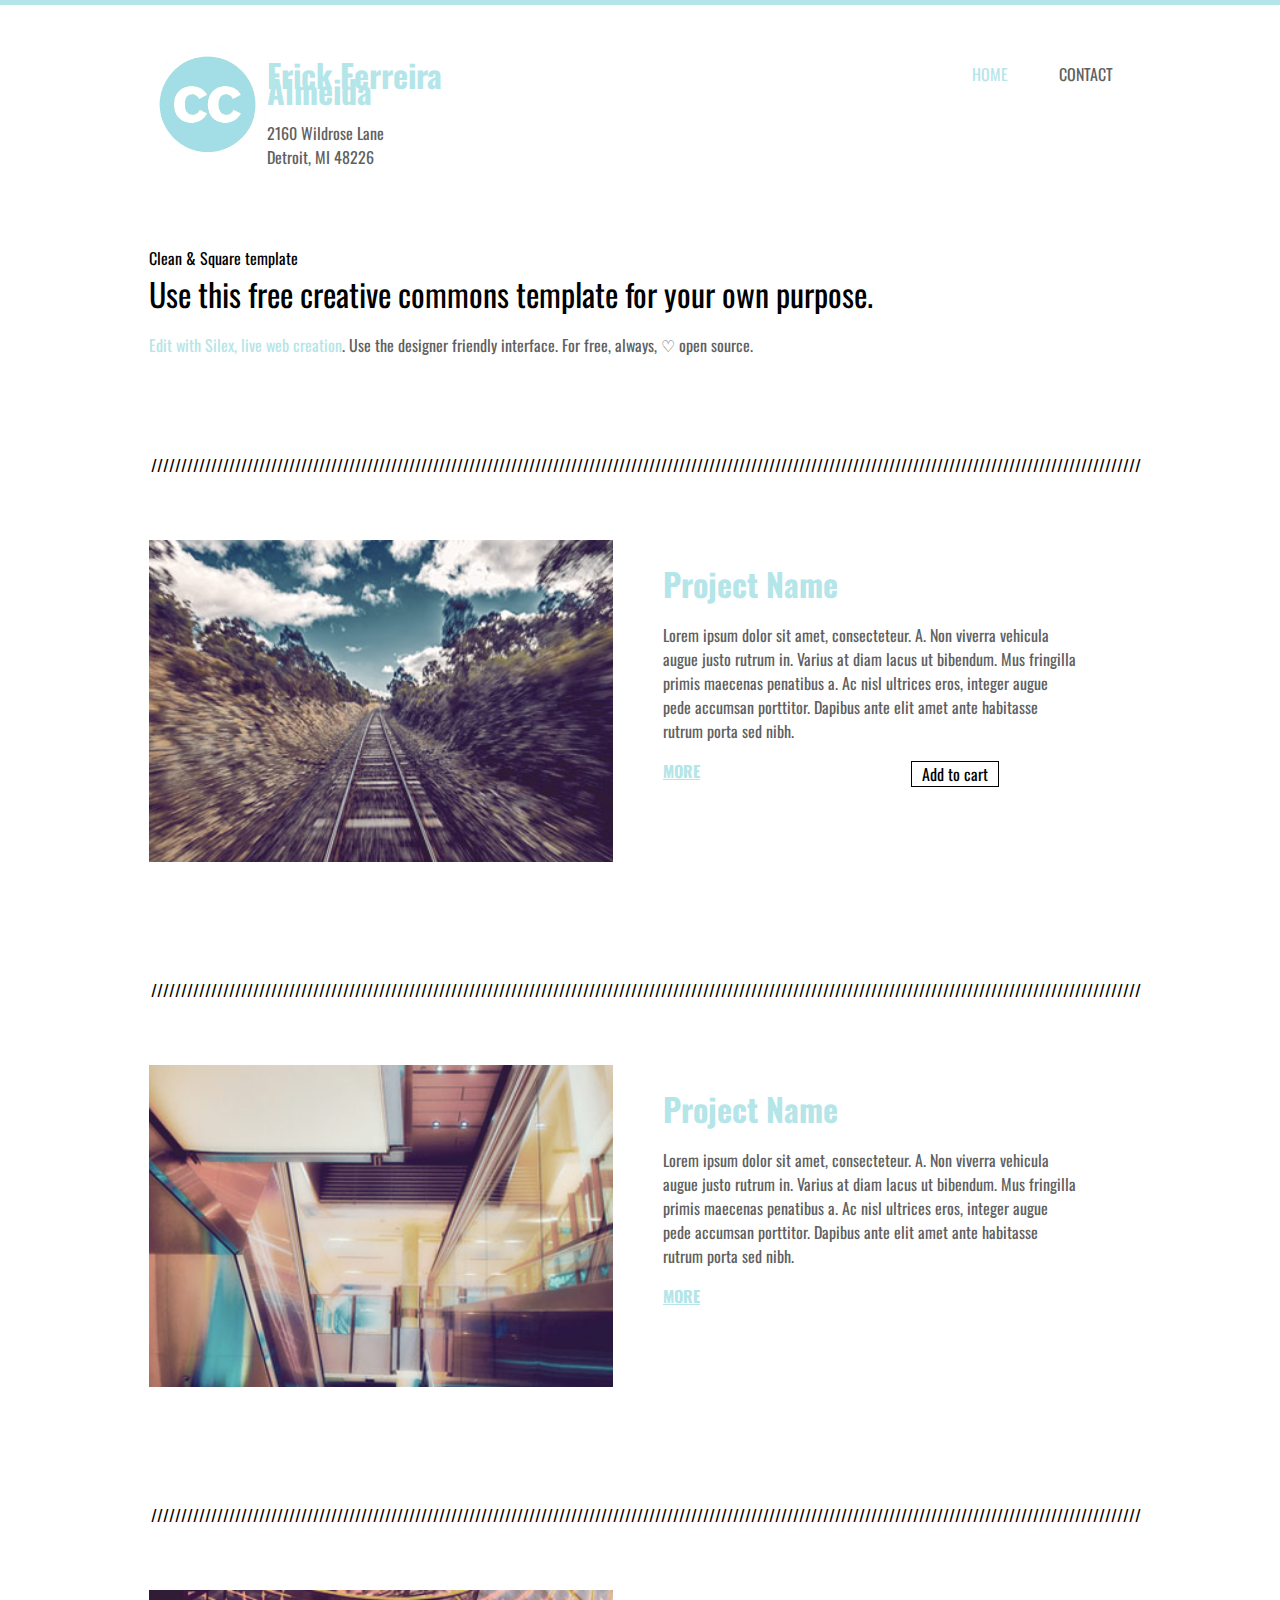
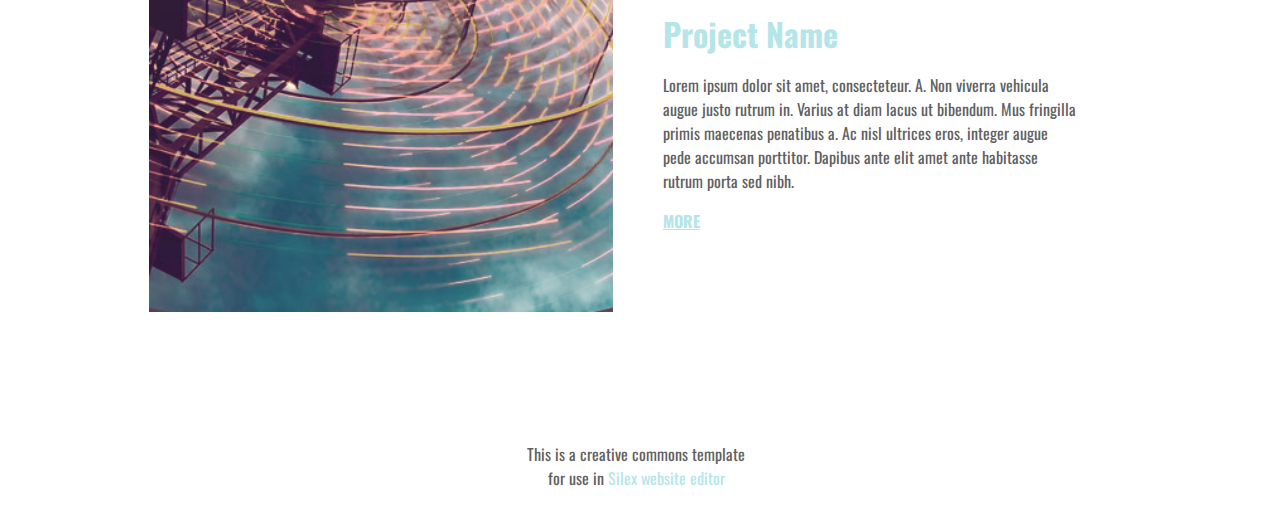
<file: index.html>
<!doctype html><html lang="en"><head>
    <title>Clean &amp; Square free template - Home</title>
    <meta charset="UTF-8">
    <meta name="generator" content="Silex v2.2.14">

    
    

    <script src="js/jquery.js"></script>
    
    
    <script src="js/front-end.js"></script>
    <link rel="stylesheet" href="css/normalize.css">
    <link rel="stylesheet" href="css/front-end.css">

    

    

    






    
    































    
    
<link href="https://fonts.googleapis.com/css?family=Oswald" rel="stylesheet" class="silex-custom-font"><meta name="viewport" content="width=device-width, initial-scale=1"><script src="js/script.js"></script><link href="css/styles.css" rel="stylesheet"><style>body { opacity: 0; transition: .25s opacity ease; }</style></head>

<body class="body-initial all-style enable-mobile prevent-resizable prevent-selectable editable-style silex-runtime silex-published" data-current-page="page-home">
    <div class="container-element editable-style silex-id-1483130857943-13 section-element small-height website-min-width hide-on-mobile prevent-resizable">
        <div class="editable-style silex-element-content website-width silex-id-1483130857943-12 container-element"></div>
    </div>
    
    <header class="container-element editable-style silex-id-1483130355289-7 section-element website-min-width prevent-resizable" style="top: 0px; left: 0px;">
        
    <div class="editable-style silex-element-content website-width silex-id-1483130355289-6 container-element">
            
            

        <div class="editable-style silex-id-1552772425150-3 text-element silex-component prevent-resizable hamburger-menu prevent-auto-z-index hide-on-desktop"><div class="silex-element-content normal">
<!-- inspired by https://codepen.io/erikterwan/pen/EVzeRP -->
<div class="hamburger-menu_1675335822518_630 closed">
    <div class="hamburger-btn ">
      <span></span>
      <span></span>
      <span></span>
    </div>
    <div class="nav-container">
      <div class="prevent-scale">
        <nav class="">
            <ul>
            
                <li><a href="./" class="page-link-active">Home</a></li>
            
                <li><a href="contact.html">Contact</a></li>
            
                <li><a href="https://www.silex.me/">Powered by Silex</a></li>
            
            </ul>
        </nav>
      </div>
  </div>
</div>
<script>
(function() {
  var isOpen = false;
  function close() {
    isOpen = false;
    document.querySelector('.hamburger-menu_1675335822518_630').classList.remove('open');
    document.querySelector('.hamburger-menu_1675335822518_630').classList.add('closed');
  }
  function open() {
    isOpen = true;
    document.querySelector('.hamburger-menu_1675335822518_630').classList.add('open');
    document.querySelector('.hamburger-menu_1675335822518_630').classList.remove('closed');
  }
  function toggle() {
    if(isOpen) close();
    else open();
  }
  function scrollOrResize() {
    close();
    move();
  }
  var silexElement = document.querySelector('.hamburger-menu_1675335822518_630').closest('.editable-style');
  function move() {
    var data = window.silex
    var rect = silexElement.getBoundingClientRect();
    var offset = {
      top: rect.top + data.scrollTop,
      left: rect.left + data.scrollLeft,
    };
    var container = document.querySelector('.hamburger-menu_1675335822518_630 .nav-container');
    container.style.transform = 'translate(' + (data.scrollLeft - (offset.left/data.scale)) + 'px, ' + (data.scrollTop - (offset.top/data.scale)) + 'px)';
  }
  document.querySelector('.hamburger-menu_1675335822518_630 .hamburger-btn').addEventListener('click', function() { toggle(); });
  document.addEventListener('resize', scrollOrResize);
  document.addEventListener('scroll', scrollOrResize);
  scrollOrResize()
  setTimeout(() => scrollOrResize(), 0)
})();
</script>
</div></div><div class="editable-style container-element silex-id-1594114016137-2 hide-on-desktop"></div><div class="editable-style text-element silex-id-1436036522018-5 nav hide-on-mobile">
                    <div class="silex-element-content normal"><p>
                        <a href="./" class="page-link-active">HOME</a>
                    </p></div>
                </div><div class="editable-style text-element silex-id-1436036521917-4 nav hide-on-mobile">
                    <div class="silex-element-content normal">
                        <p><a href="contact.html" class="">CONTACT</a>
                    </p></div>
                </div><a class="editable-style image-element silex-id-1436036524431-29 page-link-active" href="./">
                    <img src="assets/cc.png" class="" alt="Logo">
                </a><a class="editable-style text-element grey-text silex-id-1436036524330-28 page-link-active" href="./">
                    <div class="silex-element-content normal">
                        <h1>Erick Ferreira Almeida</h1><p>2160 Wildrose Lane
                        <br>Detroit, MI 48226</p></div>
                </a></div></header><section class="container-element editable-style silex-id-1483131519736-31 section-element website-min-width prevent-resizable page-home paged-element paged-element-visible">
        <div class="editable-style silex-element-content website-width silex-id-1483131519736-30 container-element">
            
        <div class="editable-style text-element silex-id-1436036524230-27">
                <div class="silex-element-content normal">
                    Clean &amp; Square template
                    <h2>Use this free creative commons template for your own purpose.&nbsp;</h2>
                    <p><a href="//www.silex.me">Edit with Silex, live web creation</a>.&nbsp;Use the designer friendly interface. For free, always,&nbsp;♡ open source.</p>
                </div>
            </div></div>
    </section>



    <section class="container-element editable-style section-element silex-id-1483130397853-8 website-min-width prevent-resizable page-home paged-element paged-element-visible">
        <div class="editable-style silex-element-content website-width container-element silex-id-1483130397854-9">
            
            

            
        <div class="editable-style text-element full-width grey-text silex-id-1436036523928-24 hide-on-mobile">
                <div class="silex-element-content normal">
                    /////////////////////////////////////////////////////////////////////////////////////////////////////////////////////////////////////////////////////////////////////
                </div>
            </div><div class="editable-style image-element silex-id-1483131239727-16">
                <img src="assets/pic08.jpg" class="" alt="an illustrative image"></div><div class="editable-style text-element product-details silex-id-1436036523626-21">
                <div class="silex-element-content normal">
                    <h3>Project Name</h3>
                    
                        
                    
                    
                        <p>Lorem ipsum dolor sit amet, consecteteur. A. Non viverra vehicula augue justo rutrum in. Varius at diam lacus ut bibendum. Mus fringilla primis maecenas penatibus a. Ac nisl ultrices eros, integer augue pede accumsan porttitor.
                            Dapibus ante elit amet ante habitasse rutrum porta sed nibh. <br></p><p><a href="./" class="page-link-active"><b>MORE</b></a></p>
                    
                </div>
            </div><div class="editable-style text-element silex-id-1675336132057-0 style-button snipcart-add-item" data-item-name="test product 1" data-item-id="product1" data-item-price="10" data-item-url="https://lexoyo.me/snipcart-silex-test/" data-item-description="lorem ipsum" data-item-image="https://lexoyo.me/snipcart-silex-test/assets/pic08.jpg"><div class="silex-element-content normal">Add to cart<br></div></div></div>
    </section>



































    













    <section class="container-element editable-style section-element silex-id-1483131239726-14 website-min-width prevent-resizable page-home paged-element paged-element-visible">

        <div class="editable-style silex-element-content website-width container-element silex-id-1483131239727-15">
            
            

            
        <div class="editable-style text-element full-width grey-text silex-id-1483131239727-17 hide-on-mobile">
                <div class="silex-element-content normal">
                    /////////////////////////////////////////////////////////////////////////////////////////////////////////////////////////////////////////////////////////////////////
                </div>
            </div><div class="editable-style image-element silex-id-1483131242515-21">
                <img src="assets/pic09.jpg" class="" alt="an illustrative image"></div><div class="editable-style text-element product-details silex-id-1483131239727-18">
                <div class="silex-element-content normal">
                    <h3>Project Name</h3>
                    
                        
                    
                    
                        <p>Lorem ipsum dolor sit amet, consecteteur. A. Non viverra vehicula augue justo rutrum in. Varius at diam lacus ut bibendum. Mus fringilla primis maecenas penatibus a. Ac nisl ultrices eros, integer augue pede accumsan porttitor.
                            Dapibus ante elit amet ante habitasse rutrum porta sed nibh. <br></p><p><a href="./" class="page-link-active"><b>MORE</b></a></p>
                    
                </div>
            </div></div>
    </section>
    <section class="container-element editable-style section-element silex-id-1483131242514-19 website-min-width prevent-resizable page-home paged-element paged-element-visible">

        <div class="editable-style silex-element-content website-width container-element silex-id-1483131242514-20">
            
            

            
        <div class="editable-style text-element full-width grey-text silex-id-1483131242515-22 hide-on-mobile">
                <div class="silex-element-content normal">
                    /////////////////////////////////////////////////////////////////////////////////////////////////////////////////////////////////////////////////////////////////////
                </div>
            </div><div class="editable-style image-element silex-id-1436036524028-25">
                <img class="" src="assets/pic07.jpg" alt="an illustrative image"></div><div class="editable-style text-element product-details silex-id-1483131242515-23">
                <div class="silex-element-content normal">
                    <h3>Project Name</h3>
                    
                        
                    
                    
                        <p>Lorem ipsum dolor sit amet, consecteteur. A. Non viverra vehicula augue justo rutrum in. Varius at diam lacus ut bibendum. Mus fringilla primis maecenas penatibus a. Ac nisl ultrices eros, integer augue pede accumsan porttitor.
                            Dapibus ante elit amet ante habitasse rutrum porta sed nibh. <br></p><p><a href="./" class="page-link-active"><b>MORE</b></a></p>
                    
                </div>
            </div></div>
    </section>

    



    
    <footer class="container-element editable-style section-element silex-id-1483130400381-10 website-min-width prevent-resizable">
        <div class="editable-style silex-element-content website-width container-element silex-id-1483130400382-11">
            <div class="editable-style text-element silex-id-1436036522220-7 full-width small-text style-centered">
                <div class="silex-element-content normal">
                    <p>This is a creative commons template <br>for use in <a href="https://www.silex.me/">Silex website editor</a><br></p></div>
            </div>
        </div>
    </footer>






























</body></html>
</file>
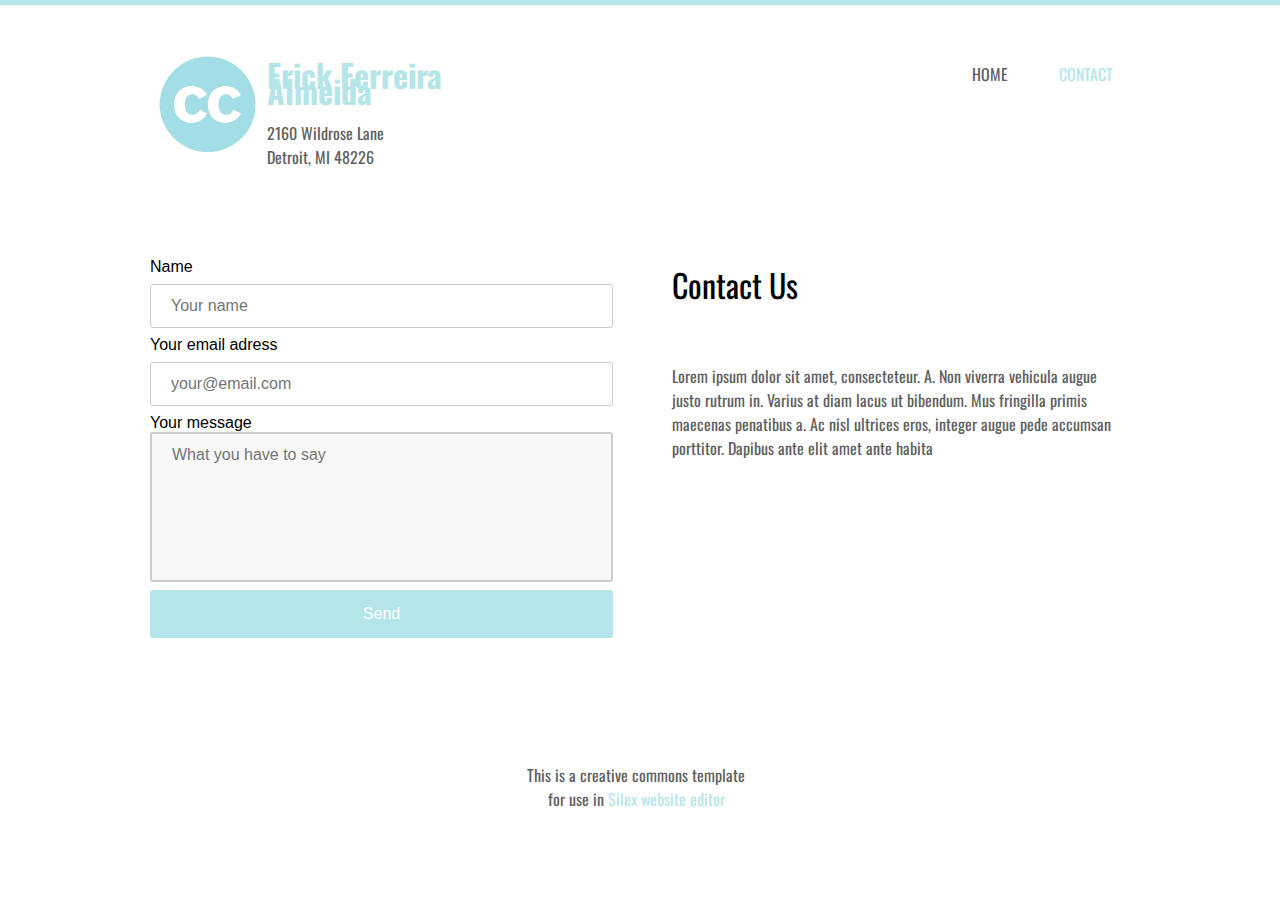
<file: contact.html>
<!doctype html><html lang="en"><head>
    <title>Clean &amp; Square free template - Contact</title>
    <meta charset="UTF-8">
    <meta name="generator" content="Silex v2.2.14">

    
    

    <script src="js/jquery.js"></script>
    
    
    <script src="js/front-end.js"></script>
    <link rel="stylesheet" href="css/normalize.css">
    <link rel="stylesheet" href="css/front-end.css">

    

    

    






    
    































    
    
<link href="https://fonts.googleapis.com/css?family=Oswald" rel="stylesheet" class="silex-custom-font"><meta name="viewport" content="width=device-width, initial-scale=1"><script src="js/script.js"></script><link href="css/styles.css" rel="stylesheet"><style>body { opacity: 0; transition: .25s opacity ease; }</style></head>

<body class="body-initial all-style enable-mobile prevent-resizable prevent-selectable editable-style silex-runtime silex-published" data-current-page="page-contact">
    <div class="container-element editable-style silex-id-1483130857943-13 section-element small-height website-min-width hide-on-mobile prevent-resizable">
        <div class="editable-style silex-element-content website-width silex-id-1483130857943-12 container-element"></div>
    </div>
    
    <header class="container-element editable-style silex-id-1483130355289-7 section-element website-min-width prevent-resizable" style="top: 0px; left: 0px;">
        
    <div class="editable-style silex-element-content website-width silex-id-1483130355289-6 container-element">
            
            

        <div class="editable-style silex-id-1552772425150-3 text-element silex-component prevent-resizable hamburger-menu prevent-auto-z-index hide-on-desktop"><div class="silex-element-content normal">
<!-- inspired by https://codepen.io/erikterwan/pen/EVzeRP -->
<div class="hamburger-menu_1675335822518_630 closed">
    <div class="hamburger-btn ">
      <span></span>
      <span></span>
      <span></span>
    </div>
    <div class="nav-container">
      <div class="prevent-scale">
        <nav class="">
            <ul>
            
                <li><a href="./" class="">Home</a></li>
            
                <li><a href="contact.html" class="page-link-active">Contact</a></li>
            
                <li><a href="https://www.silex.me/">Powered by Silex</a></li>
            
            </ul>
        </nav>
      </div>
  </div>
</div>
<script>
(function() {
  var isOpen = false;
  function close() {
    isOpen = false;
    document.querySelector('.hamburger-menu_1675335822518_630').classList.remove('open');
    document.querySelector('.hamburger-menu_1675335822518_630').classList.add('closed');
  }
  function open() {
    isOpen = true;
    document.querySelector('.hamburger-menu_1675335822518_630').classList.add('open');
    document.querySelector('.hamburger-menu_1675335822518_630').classList.remove('closed');
  }
  function toggle() {
    if(isOpen) close();
    else open();
  }
  function scrollOrResize() {
    close();
    move();
  }
  var silexElement = document.querySelector('.hamburger-menu_1675335822518_630').closest('.editable-style');
  function move() {
    var data = window.silex
    var rect = silexElement.getBoundingClientRect();
    var offset = {
      top: rect.top + data.scrollTop,
      left: rect.left + data.scrollLeft,
    };
    var container = document.querySelector('.hamburger-menu_1675335822518_630 .nav-container');
    container.style.transform = 'translate(' + (data.scrollLeft - (offset.left/data.scale)) + 'px, ' + (data.scrollTop - (offset.top/data.scale)) + 'px)';
  }
  document.querySelector('.hamburger-menu_1675335822518_630 .hamburger-btn').addEventListener('click', function() { toggle(); });
  document.addEventListener('resize', scrollOrResize);
  document.addEventListener('scroll', scrollOrResize);
  scrollOrResize()
  setTimeout(() => scrollOrResize(), 0)
})();
</script>
</div></div><div class="editable-style container-element silex-id-1594114016137-2 hide-on-desktop"></div><div class="editable-style text-element silex-id-1436036522018-5 nav hide-on-mobile">
                    <div class="silex-element-content normal"><p>
                        <a href="./" class="">HOME</a>
                    </p></div>
                </div><div class="editable-style text-element silex-id-1436036521917-4 nav hide-on-mobile">
                    <div class="silex-element-content normal">
                        <p><a href="contact.html" class="page-link-active">CONTACT</a>
                    </p></div>
                </div><a class="editable-style image-element silex-id-1436036524431-29" href="./">
                    <img src="assets/cc.png" class="" alt="Logo">
                </a><a class="editable-style text-element grey-text silex-id-1436036524330-28" href="./">
                    <div class="silex-element-content normal">
                        <h1>Erick Ferreira Almeida</h1><p>2160 Wildrose Lane
                        <br>Detroit, MI 48226</p></div>
                </a></div></header>



    



































    













    
    

    



    <section class="container-element editable-style section-element silex-id-1483131410736-25 website-min-width prevent-resizable page-contact paged-element paged-element-visible">

        <div class="editable-style silex-element-content website-width container-element silex-id-1483131410737-26">



            <div class="editable-style text-element product-details silex-id-1436036521716-2 text-editor-focus" data-allow-silex-shortcuts="true">
                <div class="silex-element-content normal wysihtml-editor">
                    <h2>Contact Us</h2>
                    <p>
                        <br>
                        
                            </p><p>Lorem ipsum dolor sit amet, consecteteur. A. Non viverra vehicula augue justo rutrum in. Varius at diam lacus ut bibendum. Mus fringilla primis maecenas penatibus a. Ac nisl ultrices eros, integer augue pede accumsan porttitor.
                                Dapibus ante elit amet ante habita</p><p><a href="//disap.org/"></a></p>
                </div>
            </div>
            
    <div class="editable-style silex-id-1538155859204-2 html-element silex-component silex-component-form silex-use-height-not-minheight"><div class="silex-element-content"><form id="id_1675335822522_168" action="https://formspree.io/your@email.com" method="POST">
  
  <div>
    <label for="field1">Name</label>
    <input type="text" required="" id="field1" name="field1" placeholder="Your name">
  </div>
  
  
  <div>
    <label for="field2">Your email adress</label>
    <input type="text" required="" id="field2" name="field2" placeholder="your@email.com">
  </div>
  
  
  <div class="fill-vertical">
    <label for="field3">Your message</label>
    <textarea required="" id="field3" name="field3" placeholder="What you have to say"></textarea>
  </div>
  
  <input type="submit" value="Send">
</form>


</div></div></div>
    </section>
    <footer class="container-element editable-style section-element silex-id-1483130400381-10 website-min-width prevent-resizable">
        <div class="editable-style silex-element-content website-width container-element silex-id-1483130400382-11">
            <div class="editable-style text-element silex-id-1436036522220-7 full-width small-text style-centered">
                <div class="silex-element-content normal">
                    <p>This is a creative commons template <br>for use in <a href="https://www.silex.me/">Silex website editor</a><br></p></div>
            </div>
        </div>
    </footer>






























</body></html>
</file>
<file: css/front-end.css>
/**
 * This file holds the styles of websites while editing
 */

body {
  min-height: 100vh;
  min-width: 98vw; /* remove approx size of vertical scroll bar */
}

/* prevent-auto-z-index is to let the components handle their z-index */
.section-element > .silex-element-content > *:not(.prevent-auto-z-index):not(.fixed) {
  /* put the elements of a section on top of sections bellow */
  z-index: 10;
}
/* workaround a bug of the 2.11 version (front end) */
/* sections used to hava margin-top: -1; which can not be edited in the UI */
.editable-style.section-element {
  margin-top: 0;
}
/****************************************************/
.website-width {
  width: 960px;
}
.paged-element-hidden {
  display: none !important;
}
/* resize */
.editable-style.image-element img {
  border-radius: inherit; /* this is to follow the element's radius */
	width: 100%;
	height: 100%;
}
/*
 .image-element > .silex-element-content {
	overflow: hidden;
}
*/
.html-element .silex-element-content {
  /* enable HTML content to have style="min-height: inherit;" */
  /* removed because it makes components buggy, add it to silex if you need to
  position: absolute;
  min-height: inherit;
  width: 100%; /* needed by slideshow components and probably others */
  /*
  height: 100%; /* needed by slideshow kreview and probably others */
}
/* wysihtml text editor styles */
.wysiwyg-float-left {
  float: left;
  margin: 0 8px 8px 0;
}
.wysiwyg-float-right {
  float: right;
  margin: 0 0 8px 8px;
}
/* Remove dots surrounding links in Firefox
    because of normalize.css */
a:focus{ outline: none;}

body .editable-style[data-silex-href] {
  cursor: pointer;
}
body.enable-mobile .editable-style.hide-on-desktop {
  display: none;
}
/* only outside the editor */
/* needs to be more qualified than body.enable-mobile .editable-style:not(.prevent-mobile-style) */
body.silex-runtime.body-initial .fixed {
  position: absolute;
  z-index: 20;
}
/* Mobile styles */
@media (max-width:480px) {
  /* needs to be more qualified than body.enable-mobile .editable-style:not(.prevent-mobile-style) */
  body.silex-runtime.body-initial .fixed {
    /* on mobile (chrome, this is needed to be on top of other content) */
    position: relative;
  }

  /* hide horizontal scroll bar which appears because of residual values in css
  html {
    overflow-x: hidden;
  }
  */
  body {
    position: initial; /* used to be absolute but now only in editor (editable.css), when position is absolute the body has the size of its content */
  }
  /* mobile mode */
  body.enable-mobile .editable-style:not(.prevent-mobile-style),
  body.enable-mobile .background.background-initial {
    position: static;
    top: auto;
    left: auto;
    max-width: 100%;
    min-width: auto; /* this is to remove sections min-width, since section min-width is set to the witdh of its content in Element::setStyle() */
    margin-left: auto;
    margin-right: auto;
  }
  body.enable-mobile .editable-style.section-element {
    padding: 0;
  }
  body.enable-mobile.silex-resizing .editable-style:not(.prevent-mobile-style) {
    max-width: unset; /* while dragging let the user size the elements freely */
  }
  body.enable-mobile .image-element.editable-style:not(.prevent-mobile-style) {
    position: relative;
  }
  body.enable-mobile .editable-style.section-element {
    max-width: 100%; /* section bg should be 100% width because user do not need to grab the side and resize */
    padding: 0;
    margin: 0;
  }
  body.enable-mobile .container-element:not(.paged-element-hidden) {
    display: flex;
    align-items: center;
    justify-content: space-around;
    flex-wrap: wrap;
  }
  /* but still hide paged elements or desktop only elements */
  body.enable-mobile .editable-style.hide-on-mobile {
    display: none;
  }
  body.enable-mobile .editable-style.hide-on-desktop:not(.paged-element-hidden) {
    display: initial;
  }
  body.silex-runtime.enable-mobile .background.background-initial {
    max-width: 100%;
  }
}

/* only outside the editor */
/* needs to be more qualified than body.enable-mobile .editable-style:not(.prevent-mobile-style) */
body.silex-runtime.body-initial .fixed {
  position: absolute;
  z-index: 20;
}
/* Mobile styles */
@media (max-width:480px) {
  /* needs to be more qualified than body.enable-mobile .editable-style:not(.prevent-mobile-style) */
  body.silex-runtime.body-initial .fixed {
    /* on mobile (chrome, this is needed to be on top of other content) */
    position: relative;
  }
}

/**
 * prodotype components
 */
.silex-element-content-full-height .silex-element-content {
  height: 100%;
}
silex-template,
.prodotype-preview {
  display: none;
}
.prodotype-runtime,
.prodotype-runtime-strict {
  display: none;
}
.prodotype-published {
  display: none;
}
body.silex-editor .prodotype-preview {
  display: block;
}
body.silex-runtime .prodotype-runtime,
body.silex-runtime .prodotype-runtime-strict {
  display: block;
}
body.silex-published .prodotype-published {
  display: block;
}
body.silex-publish .prodotype-runtime-strict {
  display: none;
}
.prodotype-force-size {
  position: absolute;
  width: 100%;
  height: 100%;
}
.silex-component-button button {
  width: 100%;
}
/* full-width component*/
div.editable-style.full-width-section {
  min-height: 100px;
}

div.editable-style.full-width-section>.editable-style {
  position: static;
  min-width: 100%;
}

div.editable-style.full-width-section>.editable-style.silex-element-content {
  display: none;
}
</file>
<file: css/styles.css>
.body-initial {cursor: auto; background-color: rgb(255, 255, 255); position: static;}.silex-id-1483130857943-13 {background-color: rgba(180,229,232,1); min-width: 980px; position: static; margin-top: -1px;}.silex-id-1483130857943-12 {background-color: transparent; min-height: 5px; position: relative; margin-left: auto; margin-right: auto;}.silex-id-1483130355289-7 {position: static; margin-top: -1px;}.silex-id-1483130355289-6 {background-color: transparent; min-height: 197px; position: relative; margin-left: auto; margin-right: auto;}.silex-id-1552772425150-3 {width: 33px; background-color: transparent; top: 35px; left: 35px; min-height: 27px; position: absolute;}.silex-id-1436036524431-29 {width: 117px; top: 41px; left: -1.5px; height: 117px; position: absolute;}.silex-id-1436036524330-28 {width: 283px; top: 41px; left: 116.5px; min-height: 122px; position: absolute;}.silex-id-1436036522018-5 {width: 90px; top: 41px; left: 795px; min-height: 56px; position: absolute;}.silex-id-1436036521917-4 {width: 90px; top: 41px; left: 891px; min-height: 56px; position: absolute;}.silex-id-1483131519736-31 {position: static; margin-top: -1px;}.silex-id-1483131519736-30 {background-color: transparent; min-height: 229px; position: relative; margin-left: auto; margin-right: auto;}.silex-id-1436036524230-27 {width: 822px; top: 44px; left: -1px; min-height: 146px; position: absolute;}.silex-id-1483130397853-8 {position: static; margin-top: -1px;}.silex-id-1483130397854-9 {background-color: transparent; min-height: 525px; position: relative; margin-left: auto; margin-right: auto;}.silex-id-1436036523928-24 {width: 978px; top: 22px; left: 1px; min-height: 26px; position: absolute;}.silex-id-1436036524028-25 {width: 464px; top: 109px; left: -1.5px; height: 322px; position: absolute;}.silex-id-1436036523626-21 {width: 415px; top: 129px; left: 513px; min-height: 302px; position: absolute;}.silex-id-1483131239726-14 {position: static; margin-top: -1px;}.silex-id-1483131239727-15 {background-color: transparent; min-height: 525px; position: relative; margin-left: auto; margin-right: auto;}.silex-id-1483131239727-17 {width: 978px; top: 22px; left: 1px; min-height: 26px; position: absolute;}.silex-id-1483131239727-16 {width: 464px; top: 109px; left: -1px; height: 322px; position: absolute;}.silex-id-1483131239727-18 {width: 415px; top: 129px; left: 513px; min-height: 302px; position: absolute;}.silex-id-1483131242514-19 {position: static; margin-top: -1px;}.silex-id-1483131242514-20 {background-color: transparent; min-height: 525px; position: relative; margin-left: auto; margin-right: auto;}.silex-id-1483131242515-22 {width: 978px; top: 22px; left: 1px; min-height: 26px; position: absolute;}.silex-id-1483131242515-21 {width: 464px; top: 109px; left: -1px; height: 322px; position: absolute;}.silex-id-1483131242515-23 {width: 415px; top: 129px; left: 513px; min-height: 302px; position: absolute;}.silex-id-1483131410736-25 {position: static; margin-top: -1px;}.silex-id-1483131410737-26 {background-color: transparent; min-height: 525px; position: relative; margin-left: auto; margin-right: auto;}.silex-id-1436036521716-2 {width: 457px; top: 59px; left: 522px; min-height: 393px; position: absolute;}.silex-id-1538155859204-2 {width: 463px; height: 407px; background-color: transparent; top: 56px; left: 0px; position: absolute;}.silex-id-1483130400381-10 {min-width: 980px; position: static; margin-top: -1px;}.silex-id-1483130400382-11 {background-color: transparent; min-height: 113px; position: relative; margin-left: auto; margin-right: auto;}.silex-id-1436036522220-7 {width: 238px; top: 20px; left: 367px; min-height: 80px; position: absolute;}.silex-id-1594114016137-2 {width: 100px; min-height: 100px; background-color: rgb(255, 255, 255); position: absolute; top: 158px; left: 184px;}.silex-id-1675336132057-0 {position: absolute; top: 330px; left: 761px; border-width: 1px 1px 1px 1px; border-style: solid;}@media only screen and (max-width: 480px) {.silex-id-1483130355289-7 {top: 20px; left: 0px;}.silex-id-1483130355289-6 {min-height: 364px; display: flex; flex-direction: row;}.silex-id-1552772425150-3 {min-height: 27px; width: 33px; position: static;}.silex-id-1436036524431-29 {height: 117px; top: -61px; left: -252px; width: 117px;}.silex-id-1436036524330-28 {min-height: 196px; top: 0px; left: 0px; width: 381px;}.silex-id-1483131519736-31 {top: 401px; left: 0px;}.silex-id-1483131519736-30 {min-height: 415px;}.silex-id-1436036524230-27 {top: 44px; left: -1px; width: 440px; min-height: 325px;}.silex-id-1483130397853-8 {top: 730px; left: 0px;}.silex-id-1483130397854-9 {min-height: 445.433349609375px;}.silex-id-1436036524028-25 {height: 322px; top: -5px; left: 0px; width: 464px;}.silex-id-1483131239726-14 {top: 1470px; left: 0px;}.silex-id-1483131239727-15 {min-height: 735px;}.silex-id-1483131239727-16 {height: 322px; top: -5px; left: 0px; width: 464px;}.silex-id-1483131242514-19 {top: 2205px; left: 0px;}.silex-id-1483131242514-20 {min-height: 456.433349609375px;}.silex-id-1483131242515-21 {height: 322px; top: -5px; left: 0px; width: 464px;}.silex-id-1483131242515-23 {top: 384px; left: 15px; width: 415px; min-height: 314px;}.silex-id-1483131410736-25 {top: 401px; left: 0px;}.silex-id-1483131410737-26 {top: 0px; left: 12px; width: 445px; min-height: 791px;}.silex-id-1538155859204-2 {height: 407px; top: 0px; left: 0px; width: 460px;}.silex-id-1483130400381-10 {top: 3487px; left: 0px;}.silex-id-1483130400382-11 {min-height: 213px;}.silex-id-1594114016137-2 {min-height: 20px; width: 328px; display: flex; justify-content: left; position: static; align-items: center; flex-direction: column;}}
.website-width {width: 980px;}@media (min-width: 481px) {.silex-editor {min-width: 1180px;}}
h1 {line-height: 0.5;}h2 {font-weight: normal; font-size: 32px; margin-top: 0; margin-bottom: 0;}h3 {font-size: 32px; color: #B4E5E8; margin-top: 0; margin-bottom: 0;}.text-element > .silex-element-content {font-family: 'Oswald', sans-serif; font-weight: normal; text-align: left;}p {color: #606060;}a {color: #B4E5E8; text-decoration: none;}[data-silex-href] {color: #B4E5E8; text-decoration: none;}b {text-decoration: underline;}@media only screen and (max-width: 480px) {h1 {line-height: 1;}.text-element > .silex-element-content {font-size: 22px;}}
.nav.text-element > .silex-element-content {text-align: center;}.nav a {color: #606060; text-decoration: none;}.nav [data-silex-href] {color: #606060; text-decoration: none;}.nav .page-link-active {color: #B4E5E8;}
@media only screen and (max-width: 480px) {.hamburger-menu.text-element > .silex-element-content {line-height: 2;}.hamburger-menu a {color: #606060;}.hamburger-menu [data-silex-href] {color: #606060;}.hamburger-menu ul li {list-style-type: none; font-size: 1.5em;}.hamburger-menu .page-link-active {color: #B4E5E8;}}
.style-centered.text-element > .silex-element-content {text-align: center;}
.style-button.text-element > .silex-element-content {text-align: center; padding-left: 10px; padding-right: 10px;}
.hamburger-menu_1675335822518_630 {position: absolute; z-index: 20;}.silex-editor .hamburger-menu_1675335822518_630 nav {left: -9999px;}.hamburger-menu_1675335822518_630 nav ul {margin-top: 80px;}.hamburger-menu_1675335822518_630 nav {opacity: 0; position: absolute; background-color: #B4E5E8; transition: left 1s ease, height 0s ease 1s; left: -300px; width: 300px; height: 20px;}.hamburger-menu_1675335822518_630.open nav {opacity: 1; height: 100vh; left: 0; transition: left 1s ease, height 0s ease 0s;}.hamburger-menu_1675335822518_630 .nav-container {z-index: 10; position: absolute;}.hamburger-menu_1675335822518_630.open .nav-container {}.hamburger-menu_1675335822518_630 .hamburger-btn {z-index: 20; cursor: pointer; position: absolute;}.hamburger-menu_1675335822518_630 .hamburger-btn span {display: block; width: 30px; height: 5px; margin-bottom: 3px; position: relative; background-color: #000000; border: 1px solid #ffffff; border-radius: 3px; transition: border-color 0.1s ease-in,
      opacity 0.1s ease-in,
      transform 0.1s ease-in,
      background 0.1s ease-in;}.hamburger-menu_1675335822518_630.open .hamburger-btn span {border-color: rgba(255, 255, 255, 0);}.hamburger-menu_1675335822518_630 .hamburger-btn span:first-child {transform-origin: 4px -2px;}.hamburger-menu_1675335822518_630.open .hamburger-btn span:first-child {transform: rotate(45deg) translate(7px, -4px);}.hamburger-menu_1675335822518_630.open .hamburger-btn span:nth-last-child(2) {opacity: 0;}.hamburger-menu_1675335822518_630 .hamburger-btn span:nth-child(3) {transform-origin: -11px 4px;}.hamburger-menu_1675335822518_630.open .hamburger-btn span:nth-child(3) {transform: rotate(-45deg) translate(0, 12px);}
#id_1675335822522_168 input[type=text], select {width: 100%; padding: 12px 20px; margin: 8px 0; display: inline-block; border: 1px solid #ccc; border-radius: 3px; box-sizing: border-box;}#id_1675335822522_168 input[type=submit] {width: 100%; background-color: #B4E5E8; color: #FFFFFF; padding: 14px 20px; margin: 8px 0; border: 1px solid #B4E5E8; border-radius: 3px; cursor: pointer;}#id_1675335822522_168 label {color: #000000;}#id_1675335822522_168 .fill-vertical {flex: 1 1 auto; display: flex; flex-direction: column;}#id_1675335822522_168 .fill-vertical textarea {flex: 1 1 auto; width: 100%; height: 150px; padding: 12px 20px; box-sizing: border-box; border: 2px solid #ccc; border-radius: 3px; background-color: #f8f8f8; font-size: 16px; resize: none;}#id_1675335822522_168 {border-radius: 3px; display: flex; flex-direction: column; justify-content: space-between; height: 100%;}body.silex-runtime {opacity: 1;}
</file>
